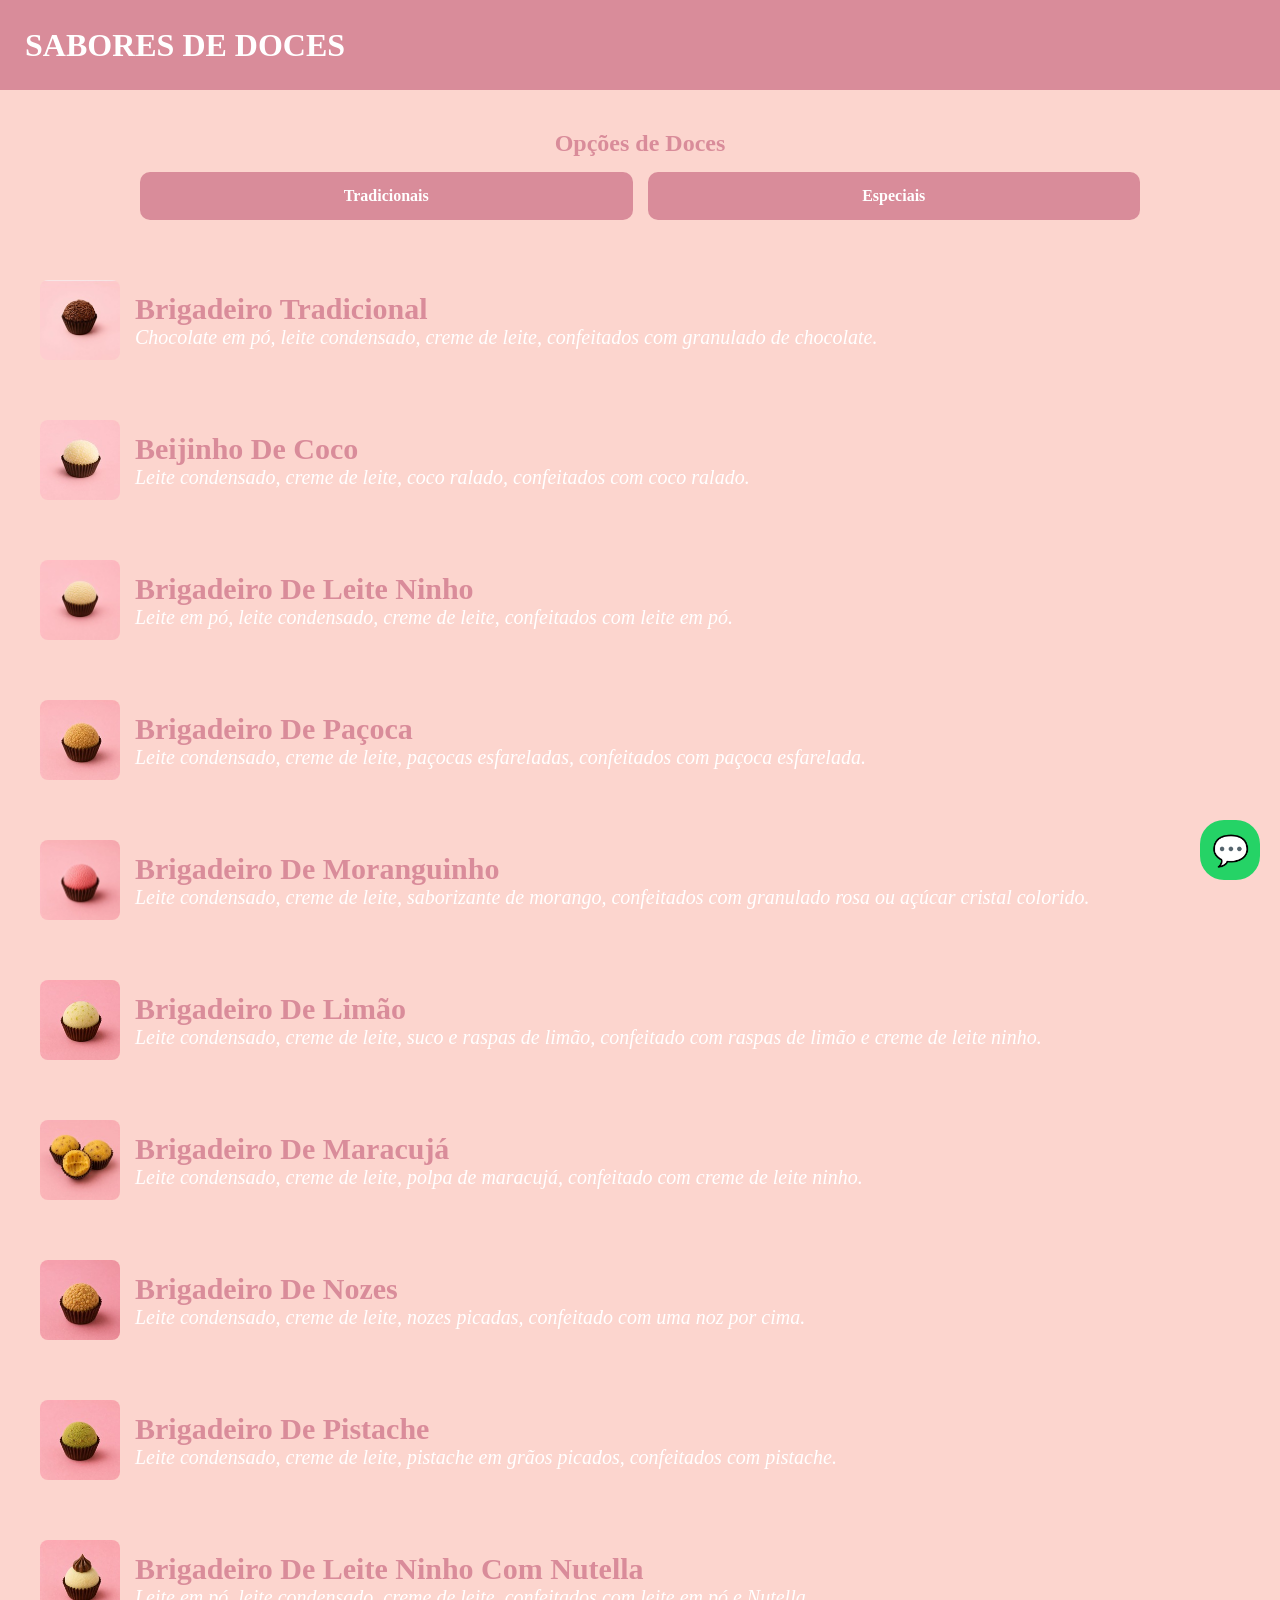
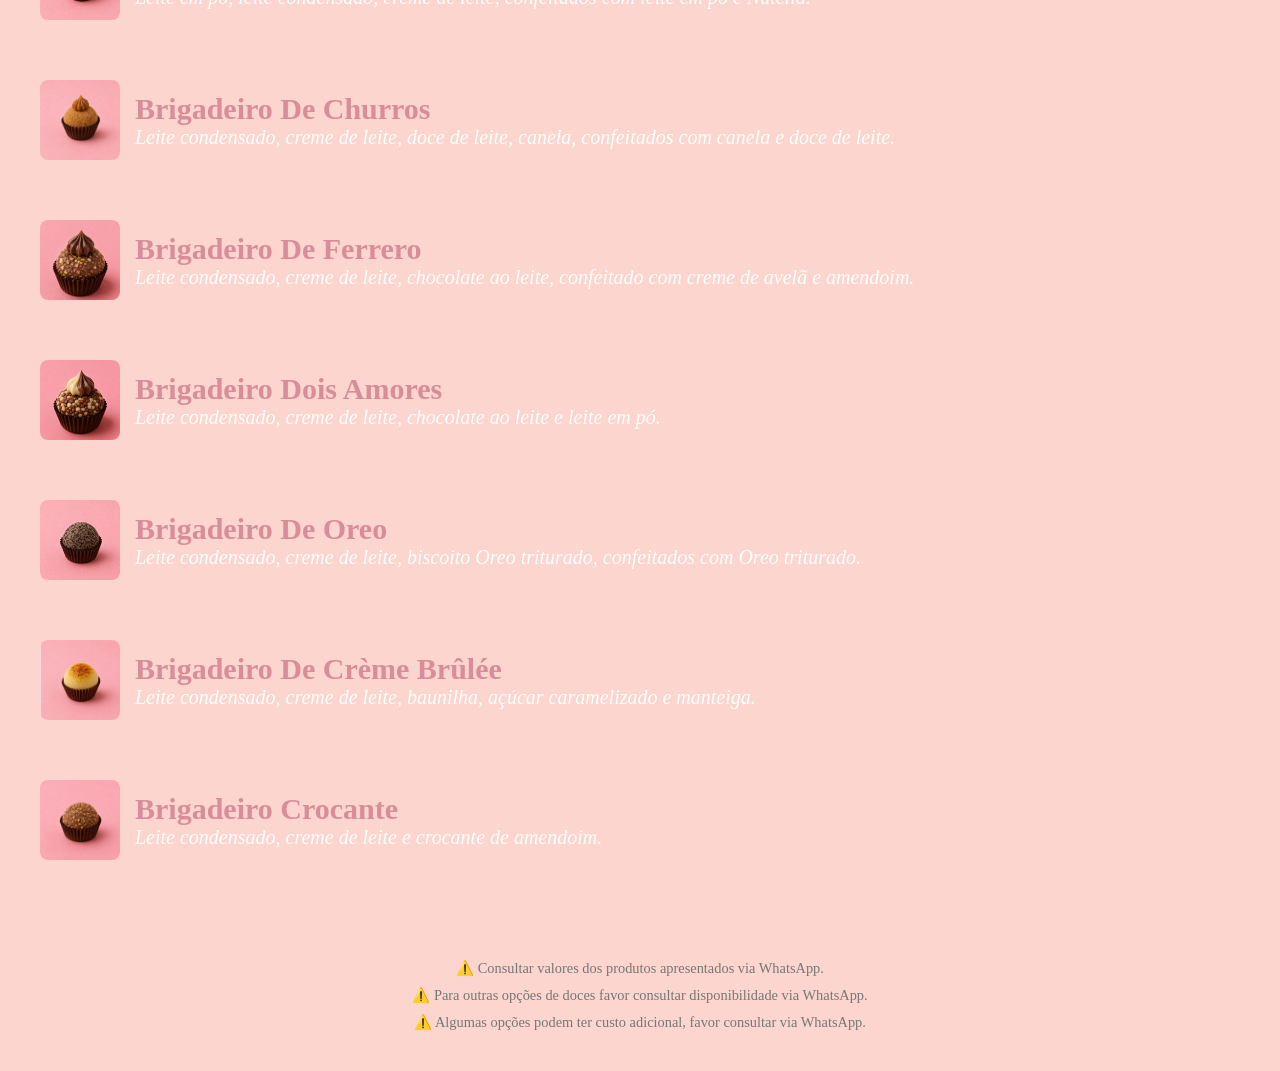
<file: html/doces.html>
<!DOCTYPE html>
<html lang="pt-BR">

<head>
    <meta charset="UTF-8">
    <meta name="viewport" content="width=device-width, initial-scale=1.0">
    <title>Doces</title>

    <link rel="stylesheet" href="../css/doces.css">

</head>

<body>


<header>

    <div class="prota">

        <h1 class="tittle">Sabores de Doces</h1>

    </div>

</header>



<div class="page-content">

<main>


<section class="categorias">

<h2>Opções de Doces</h2>


<div class="categorias-grid">

<div>Tradicionais</div>

<div>Especiais</div>


</div>


</section>



<div class="container">


<ul>


<!-- TRADICIONAIS -->


<li>

<a href="#">

<img src="../assets/brigadeiro tradicional.jpeg" alt="Brigadeiro Tradicional" class="produto-img">


<div>

<h3>Brigadeiro Tradicional</h3>

<p>
Chocolate em pó, leite condensado, creme de leite,
confeitados com granulado de chocolate.
</p>

</div>

</a>

</li>



<li>

<a href="#">

<img src="../assets/beijinho de coco.jpeg" alt="Beijinho de Coco" class="produto-img">


<div>

<h3>Beijinho de Coco</h3>

<p>
Leite condensado, creme de leite, coco ralado,
confeitados com coco ralado.
</p>

</div>

</a>

</li>




<li>

<a href="#">

<img src="../assets/brigadeiro ninho.jpeg" alt="Brigadeiro de Leite Ninho" class="produto-img">


<div>

<h3>Brigadeiro de Leite Ninho</h3>

<p>
Leite em pó, leite condensado, creme de leite,
confeitados com leite em pó.
</p>

</div>

</a>

</li>




<li>

<a href="#">

<img src="../assets/brigadeiro pacoca.jpeg" alt="Brigadeiro de Paçoca" class="produto-img">


<div>

<h3>Brigadeiro de Paçoca</h3>

<p>
Leite condensado, creme de leite, paçocas esfareladas,
confeitados com paçoca esfarelada.
</p>

</div>

</a>

</li>




<li>

<a href="#">

<img src="../assets/brigadeiro moranguinho.jpeg" alt="Brigadeiro Moranguinho" class="produto-img">


<div>

<h3>Brigadeiro de Moranguinho</h3>

<p>
Leite condensado, creme de leite, saborizante de morango,
confeitados com granulado rosa ou açúcar cristal colorido.
</p>

</div>

</a>

</li>





<!-- ESPECIAIS -->



<li>

<a href="#">

<img src="../assets/brigadeiro limao.jpeg" alt="Brigadeiro de Limão" class="produto-img">


<div>

<h3>Brigadeiro de Limão</h3>

<p>
Leite condensado, creme de leite, suco e raspas de limão,
confeitado com raspas de limão e creme de leite ninho.
</p>

</div>

</a>

</li>





<li>

<a href="#">

<img src="../assets/brigadeiro maracuja.jpeg" alt="Brigadeiro de Maracujá" class="produto-img">


<div>

<h3>Brigadeiro de Maracujá</h3>

<p>
Leite condensado, creme de leite, polpa de maracujá,
confeitado com creme de leite ninho.
</p>

</div>

</a>

</li>





<li>

<a href="#">

<img src="../assets/brigadeiro nozes.jpeg" alt="Brigadeiro de Nozes" class="produto-img">


<div>

<h3>Brigadeiro de Nozes</h3>

<p>
Leite condensado, creme de leite, nozes picadas,
confeitado com uma noz por cima.
</p>

</div>

</a>

</li>





<li>

<a href="#">

<img src="../assets/brigadeiro pistache.jpeg" alt="Brigadeiro Pistache" class="produto-img">


<div>

<h3>Brigadeiro de Pistache</h3>

<p>
Leite condensado, creme de leite, pistache em grãos picados,
confeitados com pistache.
</p>

</div>

</a>

</li>





<li>

<a href="#">

<img src="../assets/ninho nutella.jpeg" alt="Ninho com Nutella" class="produto-img">


<div>

<h3>Brigadeiro de Leite Ninho com Nutella</h3>

<p>
Leite em pó, leite condensado, creme de leite,
confeitados com leite em pó e Nutella.
</p>

</div>

</a>

</li>

<li>

<a href="#">

<img src="../assets/churros.jpeg" alt="Brigadeiro Churros" class="produto-img">

<div>

<h3>Brigadeiro de Churros</h3>

<p>
Leite condensado, creme de leite, doce de leite,
canela, confeitados com canela e doce de leite.
</p>

</div>

</a>

</li>





<li>

<a href="#">

<img src="../assets/ferrero.jpeg" alt="Brigadeiro Ferrero" class="produto-img">


<div>

<h3>Brigadeiro de Ferrero</h3>

<p>
Leite condensado, creme de leite, chocolate ao leite,
confeitado com creme de avelã e amendoim.
</p>

</div>

</a>

</li>





<li>

<a href="#">

<img src="../assets/dois amores doce.jpeg" alt="Dois Amores" class="produto-img">


<div>

<h3>Brigadeiro Dois Amores</h3>

<p>
Leite condensado, creme de leite,
chocolate ao leite e leite em pó.
</p>

</div>

</a>

</li>





<li>

<a href="#">

<img src="../assets/oreo.jpeg" alt="Brigadeiro Oreo" class="produto-img">


<div>

<h3>Brigadeiro de Oreo</h3>

<p>
Leite condensado, creme de leite, biscoito Oreo triturado,
confeitados com Oreo triturado.
</p>

</div>

</a>

</li>





<li>

<a href="#">

<img src="../assets/creme brulee.jpeg" alt="Crème Brûlée" class="produto-img">


<div>

<h3>Brigadeiro de Crème Brûlée</h3>

<p>
Leite condensado, creme de leite, baunilha,
açúcar caramelizado e manteiga.
</p>

</div>

</a>

</li>





<li>

<a href="#">

<img src="../assets/crocante.jpeg" alt="Brigadeiro Crocante" class="produto-img">


<div>

<h3>Brigadeiro Crocante</h3>

<p>
Leite condensado, creme de leite
e crocante de amendoim.
</p>

</div>

</a>

</li>



</ul>


</div>


</main>


</div>



<section class="avisos">


<p>
⚠️ Consultar valores dos produtos apresentados via WhatsApp.
</p>


<p>
⚠️ Para outras opções de doces favor consultar disponibilidade via WhatsApp.
</p>


<p>
⚠️ Algumas opções podem ter custo adicional, favor consultar via WhatsApp.
</p>



</section>



<div>

<a href="https://wa.me/5545999999999?text=Quero%20fazer%20meu%20pedido"
class="whatsapp"
target="_blank">

💬

</a>

</div>



</body>

</html>
</file>
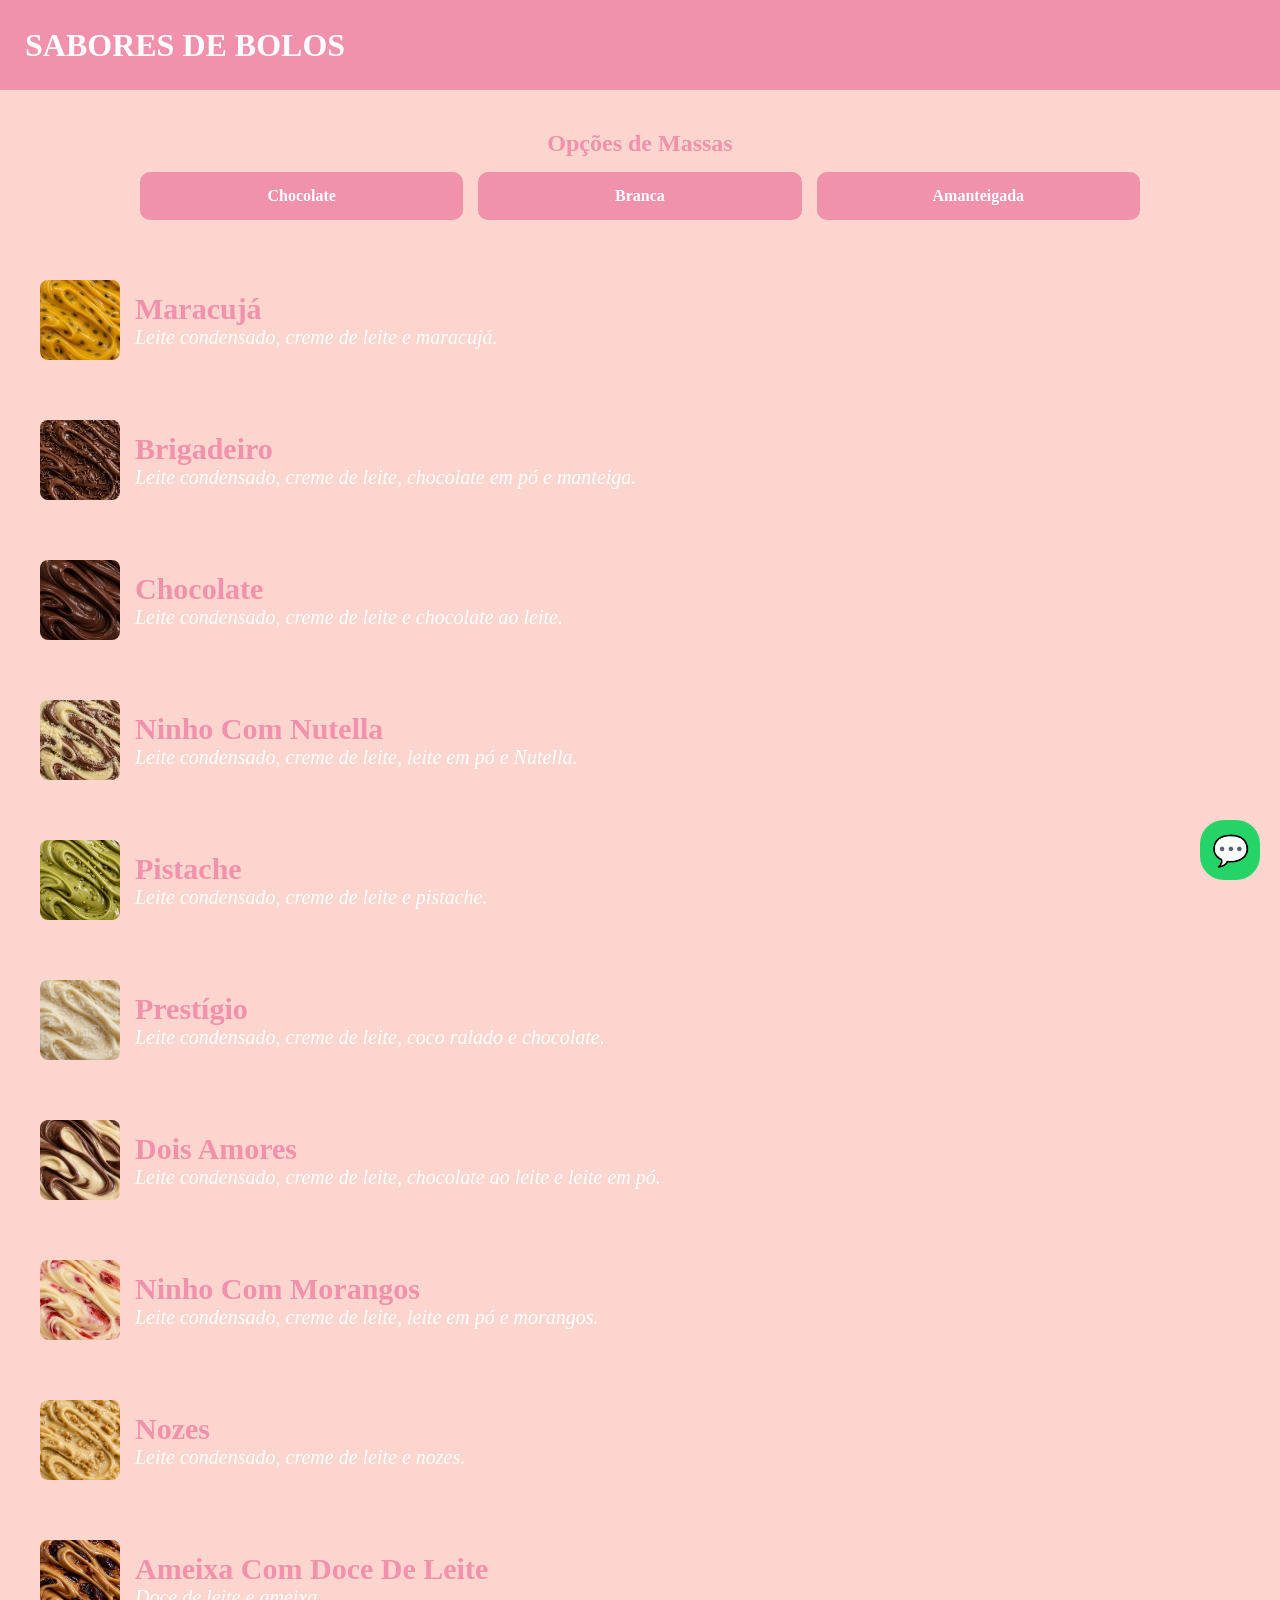
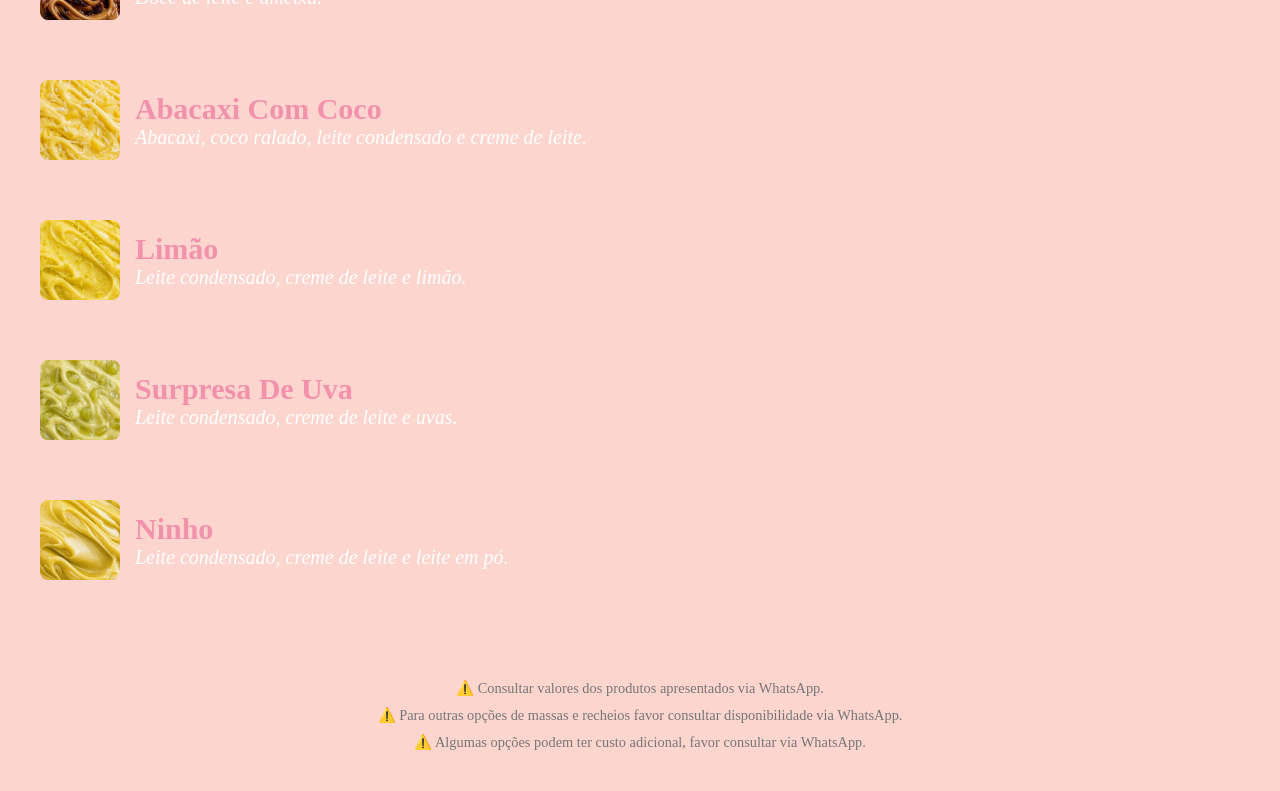
<file: html/indexbolos.html>
<!DOCTYPE html>
<html lang="pt-BR">
<head>
    <meta charset="UTF-8">
    <meta name="viewport" content="width=device-width, initial-scale=1.0">
    <title>Bolos</title>
    <link rel="stylesheet" href="../css/stylebolos.css">
</head>
<body>

<header>
    <div class="prota">
        <h1 class="tittle">Sabores de Bolos</h1>
    </div>
</header>

<div class="page-content">
    <main>
        <section class="massas">
    <h2>Opções de Massas</h2>

    <div class="massas-grid">
        <div>Chocolate</div>
        <div>Branca</div>
        <div>Amanteigada</div>
    </div>
</section>
        <div class="container">
            <ul>

    <li>
        <a href="#">
            <img src="../assets/maracuja.jpeg" alt="Maracujá" class="produto-img">
            <div>
                <h3>Maracujá</h3>
                <p>Leite condensado, creme de leite e maracujá.</p>
            </div>
        </a>
    </li>

    <li>
        <a href="#">
            <img src="../assets/brigadeiro.jpeg" alt="Brigadeiro" class="produto-img">
            <div>
                <h3>Brigadeiro</h3>
                <p>Leite condensado, creme de leite, chocolate em pó e manteiga.</p>
            </div>
        </a>
    </li>

    <li>
        <a href="#">
            <img src="../assets/chocolate.jpeg" alt="Chocolate" class="produto-img">
            <div>
                <h3>Chocolate</h3>
                <p>Leite condensado, creme de leite e chocolate ao leite.</p>
            </div>
        </a>
    </li>

    <li>
        <a href="#">
            <img src="../assets/ninho com nutella.jpeg" alt="Ninho com Nutella" class="produto-img">
            <div>
                <h3>Ninho com Nutella</h3>
                <p>Leite condensado, creme de leite, leite em pó e Nutella.</p>
            </div>
        </a>
    </li>

    <li>
        <a href="#">
            <img src="../assets/pistache.jpeg" alt="Pistache" class="produto-img">
            <div>
                <h3>Pistache</h3>
                <p>Leite condensado, creme de leite e pistache.</p>
            </div>
        </a>
    </li>

    <li>
        <a href="#">
            <img src="../assets/prestigio.jpeg" alt="Prestígio" class="produto-img">
            <div>
                <h3>Prestígio</h3>
                <p>Leite condensado, creme de leite, coco ralado e chocolate.</p>
            </div>
        </a>
    </li>

    <li>
        <a href="#">
            <img src="../assets/dois amores.jpeg" alt="Dois Amores" class="produto-img">
            <div>
                <h3>Dois Amores</h3>
                <p>Leite condensado, creme de leite, chocolate ao leite e leite em pó.</p>
            </div>
        </a>
    </li>

    <li>
        <a href="#">
            <img src="../assets/ninho com morango.jpeg" alt="Ninho com Morangos" class="produto-img">
            <div>
                <h3>Ninho com Morangos</h3>
                <p>Leite condensado, creme de leite, leite em pó e morangos.</p>
            </div>
        </a>
    </li>

    <li>
        <a href="#">
            <img src="../assets/nozes.jpeg" alt="Nozes" class="produto-img">
            <div>
                <h3>Nozes</h3>
                <p>Leite condensado, creme de leite e nozes.</p>
            </div>
        </a>
    </li>

    <li>
        <a href="#">
            <img src="../assets/ameixa com doce de leite.jpeg" alt="Ameixa com Doce de Leite" class="produto-img">
            <div>
                <h3>Ameixa com Doce de Leite</h3>
                <p>Doce de leite e ameixa.</p>
            </div>
        </a>
    </li>

    <li>
        <a href="#">
            <img src="../assets/abacaxi com coco.jpeg" alt="Abacaxi com Coco" class="produto-img">
            <div>
                <h3>Abacaxi com Coco</h3>
                <p>Abacaxi, coco ralado, leite condensado e creme de leite.</p>
            </div>
        </a>
    </li>

    <li>
        <a href="#">
            <img src="../assets/limao.jpeg" alt="Limão" class="produto-img">
            <div>
                <h3>Limão</h3>
                <p>Leite condensado, creme de leite e limão.</p>
            </div>
        </a>
    </li>

    <li>
        <a href="#">
            <img src="../assets/surpresa de uva.jpeg" alt="Surpresa de Uva" class="produto-img">
            <div>
                <h3>Surpresa de Uva</h3>
                <p>Leite condensado, creme de leite e uvas.</p>
            </div>
        </a>
    </li>

    <li>
        <a href="#">
            <img src="../assets/ninho.jpeg" alt="Ninho" class="produto-img">
            <div>
                <h3>Ninho</h3>
                <p>Leite condensado, creme de leite e leite em pó.</p>
            </div>
        </a>
    </li>

</ul>
        </div>
    </main>
</div>

<section class="avisos">

    <p>
        ⚠️ Consultar valores dos produtos apresentados via WhatsApp.
    </p>

    <p>
        ⚠️ Para outras opções de massas e recheios favor consultar disponibilidade via WhatsApp.
    </p>

    <p>
        ⚠️ Algumas opções podem ter custo adicional, favor consultar via WhatsApp.
    </p>

</section>

<div>
    <a href="https://wa.me/5545999999999?text=Quero%20fazer%20meu%20pedido" class="whatsapp" target="_blank">
        💬
    </a>
</div>

</body>
</html>
</file>
<file: css/doces.css>
*{
    margin:0;
    padding:0;
    box-sizing:border-box;
}


html{
    scroll-behavior:smooth;
    overflow-x:hidden;
}


body{

    background:#fcd5ce;
    font-family:forum;
    overflow-x:hidden;
}



header{

    position:fixed;
    top:0;
    left:0;
    width:100%;
    height:90px;
    background:#d98c9a;
    color:#fff;
    display:flex;
    align-items:center;
    padding:0 25px;
    z-index:1000;
    opacity:0;
    transform:translateY(40px);
    animation:fadeInUp .5s ease-in-out forwards;

}



.prota{
    display:flex;
    align-items:center;
}



.tittle{
    text-transform:uppercase;
}

.page-content{
    padding-top:110px;
    opacity:0;
    transform:translateY(40px);
    animation:fadeInUp .5s ease-in-out forwards;
}

.container{

    width:100%;

    padding:20px;

}

.container ul{
    list-style:none;
}

.container li{
    margin-bottom:20px;
}

.container li a{
    display:flex;
    align-items:center;
    gap:15px;
    padding:20px;
    text-decoration:none;
    transition:.3s;
    border-radius:10px;
}

.container li a:hover{
    background:#ffd6df;
}

.produto-img{
    width:80px;
    height:80px;
    object-fit:cover;
    border-radius:8px;
    flex-shrink:0;
}

.container h3{
    color:#d98c9a;
    font-size:30px;
    text-transform:capitalize;
}

.container p{
    color:#fff;
    font-size:20px;
    font-style:italic;
}

/* BOTÃO WHATSAPP */
.whatsapp{
    position:fixed;
    bottom:20px;
    right:20px;
    width:60px;
    height:60px;
    background:#25D366;
    color:#fff;
    border-radius:40%;
    display:flex;
    align-items:center;
    justify-content:center;
    text-decoration:none;
    font-size:30px;
    z-index:1000;
}

/* CATEGORIAS DOS DOCES */

.categorias{
    width:90%;
    max-width:1000px;
    margin:20px auto;
}
.categorias h2{
    color:#d98c9a;
    margin-bottom:15px;
    text-align:center;
}
.categorias-grid{
    display:grid;
    grid-template-columns:repeat(auto-fit,minmax(180px,1fr));
    gap:15px;
}
.categorias-grid div{
    background:#d98c9a;
    color:white;
    padding:15px;
    text-align:center;
    border-radius:10px;
    font-weight:bold;
}
/* AVISOS */
.avisos{
    width:90%;
    max-width:1000px;
    margin:40px auto;
}
.avisos p{
    color:#777;
    font-size:0.9rem;
    margin-bottom:10px;
    text-align:center;
}
/* RESPONSIVO CELULAR */

@media(max-width:768px){
    header{
        height:80px;
        padding:0 15px;
    }
    .prota{
        margin-left:35px;
    }
    .tittle{
        font-size:1.3rem;
    }
    .container{
        padding:15px;
    }
    .container li a{
        padding:15px;
    }
    .produto-img{
        width:80px;
        height:80px;
    }
    .container h3{
        font-size:1.3rem;
    }
    .container p{
        font-size:1rem;
    }
}

@keyframes fadeInUp{


    to{
        opacity:1;
        transform:translateY(0);
    }

}
</file>
<file: css/stylebolos.css>
*{
    margin:0;
    padding:0;
    box-sizing:border-box;
}

html{
    scroll-behavior:smooth;
    overflow-x:hidden;
}

body{
    background:#fcd5ce;
    font-family:forum;
    overflow-x:hidden;
}

header{
    position:fixed;
    top:0;
    left:0;
    width:100%;
    height:90px;
    background:#f191ac;
    color:#fff;
    display:flex;
    align-items:center;
    padding:0 25px;
    z-index:1000;

    opacity:0;
    transform:translateY(40px);
    animation:fadeInUp .5s ease-in-out forwards;
}

.prota{
    display:flex;
    align-items:center;
}

.tittle{
    text-transform:uppercase;
}

.page-content{
    padding-top:110px;

    opacity:0;
    transform:translateY(40px);
    animation:fadeInUp .5s ease-in-out forwards;
}

.container{
    width:100%;
    padding:20px;
}

.container ul{
    list-style:none;
}

.container li{
    margin-bottom:20px;
}

.container li a{
    display:flex;
    align-items:center;
    gap:15px;
    padding:20px;
    text-decoration:none;
    transition:.3s;
    border-radius:10px;
}

.container li a:hover{
    background:#f3cdc5;
}

.produto-img{
    width:80px;
    height:80px;
    object-fit:cover;
    border-radius:8px;
    flex-shrink:0;
}

.container h3{
    color:#f191ac;
    font-size:30px;
    text-transform:capitalize;
}

.container p{
    color:#fff;
    font-size:20px;
    font-style:italic;
}

.whatsapp{
    position:fixed;
    bottom:20px;
    right:20px;
    width:60px;
    height:60px;
    background:#25D366;
    color:#fff;
    border-radius:40%;
    display:flex;
    align-items:center;
    justify-content:center;
    text-decoration:none;
    font-size:30px;
    z-index:1000;
}

@media(max-width:768px){

    header{
        height:80px;
        padding:0 15px;
    }

    .prota{
        margin-left:35px;
    }

    .tittle{
        font-size:1.3rem;
    }

    .container{
        padding:15px;
    }

    .container li a{
        padding:15px;
    }

    .produto-img{
        width:80px;
        height:80px;
    }

    .container h3{
        font-size:1.3rem;
    }

    .container p{
        font-size:1rem;
    }
}

@keyframes fadeInUp{
    to{
        opacity:1;
        transform:translateY(0);
    }
}

.massas{
    width:90%;
    max-width:1000px;
    margin:20px auto;
}

.massas h2{
    color:#f191ac;
    margin-bottom:15px;
    text-align:center;
}

.massas-grid{
    display:grid;
    grid-template-columns:repeat(auto-fit,minmax(180px,1fr));
    gap:15px;
}

.massas-grid div{
    background:#f191ac;
    color:white;
    padding:15px;
    text-align:center;
    border-radius:10px;
    font-weight:bold;
}

.avisos{
    width:90%;
    max-width:1000px;
    margin:40px auto;
}

.avisos p{
    color:#777;
    font-size:0.9rem;
    margin-bottom:10px;
    text-align:center;
}
</file>
